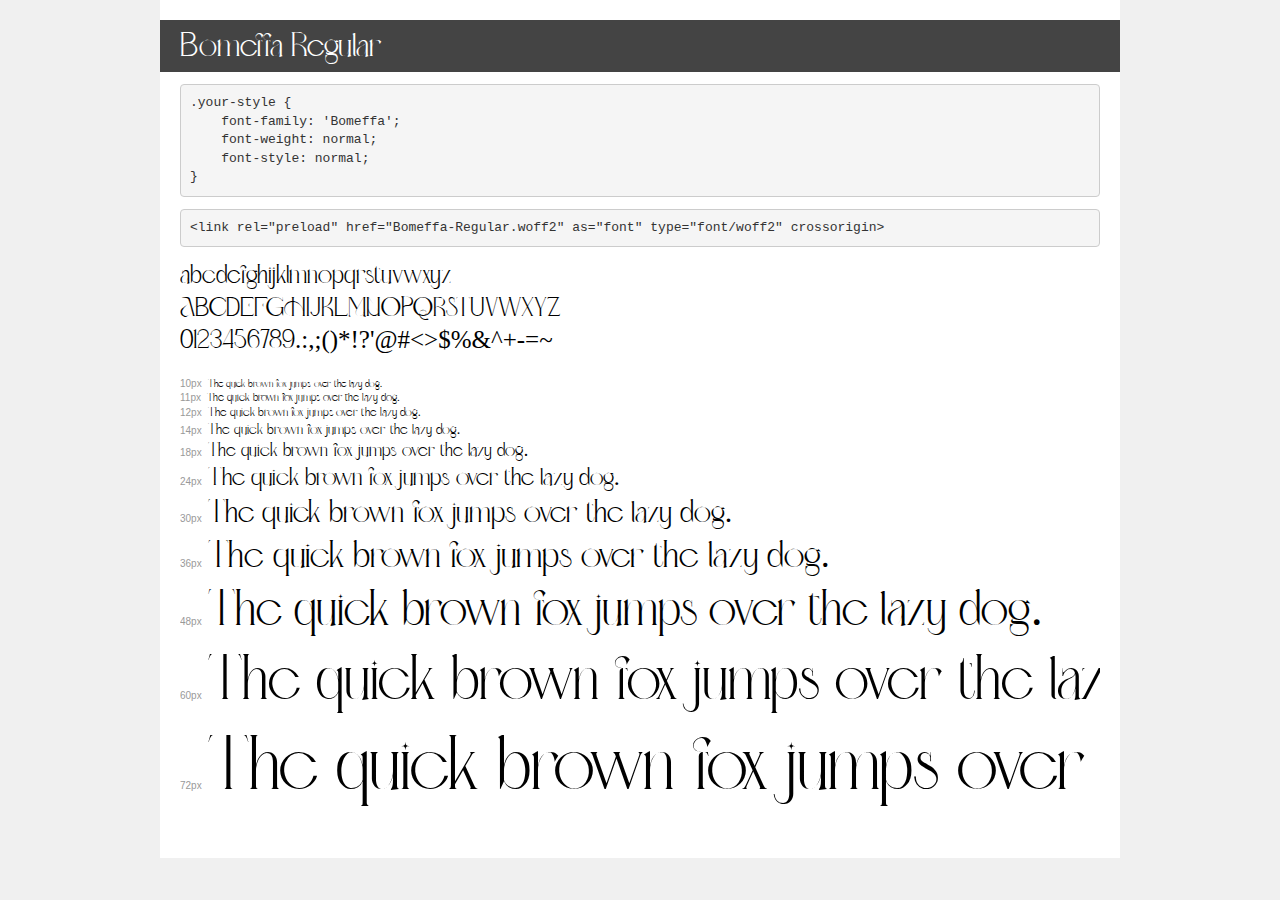
<file: fonts/demo.html>
<!DOCTYPE html>
<html lang="en">
<head>
    <meta charset="utf-8">
    <meta http-equiv="X-UA-Compatible" content="IE=edge">
    <meta name="viewport" content="width=device-width, initial-scale=1">
    <meta name="robots" content="noindex, noarchive">
    <meta name="format-detection" content="telephone=no">
    <title>Transfonter demo</title>
    <link href="stylesheet.css" rel="stylesheet">
    <style>
        /*
        http://meyerweb.com/eric/tools/css/reset/
        v2.0 | 20110126
        License: none (public domain)
        */
        html, body, div, span, applet, object, iframe,
        h1, h2, h3, h4, h5, h6, p, blockquote, pre,
        a, abbr, acronym, address, big, cite, code,
        del, dfn, em, img, ins, kbd, q, s, samp,
        small, strike, strong, sub, sup, tt, var,
        b, u, i, center,
        dl, dt, dd, ol, ul, li,
        fieldset, form, label, legend,
        table, caption, tbody, tfoot, thead, tr, th, td,
        article, aside, canvas, details, embed,
        figure, figcaption, footer, header, hgroup,
        menu, nav, output, ruby, section, summary,
        time, mark, audio, video {
            margin: 0;
            padding: 0;
            border: 0;
            font-size: 100%;
            font: inherit;
            vertical-align: baseline;
        }
        /* HTML5 display-role reset for older browsers */
        article, aside, details, figcaption, figure,
        footer, header, hgroup, menu, nav, section {
            display: block;
        }
        body {
            line-height: 1;
        }
        ol, ul {
            list-style: none;
        }
        blockquote, q {
            quotes: none;
        }
        blockquote:before, blockquote:after,
        q:before, q:after {
            content: '';
            content: none;
        }
        table {
            border-collapse: collapse;
            border-spacing: 0;
        }
        /* demo styles */
        body {
            background: #f0f0f0;
            color: #000;
        }
        .page {
            background: #fff;
            width: 920px;
            margin: 0 auto;
            padding: 20px 20px 0 20px;
            overflow: hidden;
        }
        .font-container {
            overflow-x: auto;
            overflow-y: hidden;
            margin-bottom: 40px;
            line-height: 1.3;
            white-space: nowrap;
            padding-bottom: 5px;
        }
        h1 {
            position: relative;
            background: #444;
            font-size: 32px;
            color: #fff;
            padding: 10px 20px;
            margin: 0 -20px 12px -20px;
        }
        .letters {
            font-size: 25px;
            margin-bottom: 20px;
        }
        .s10:before {
            content: '10px';
        }
        .s11:before {
            content: '11px';
        }
        .s12:before {
            content: '12px';
        }
        .s14:before {
            content: '14px';
        }
        .s18:before {
            content: '18px';
        }
        .s24:before {
            content: '24px';
        }
        .s30:before {
            content: '30px';
        }
        .s36:before {
            content: '36px';
        }
        .s48:before {
            content: '48px';
        }
        .s60:before {
            content: '60px';
        }
        .s72:before {
            content: '72px';
        }
        .s10:before, .s11:before, .s12:before, .s14:before,
        .s18:before, .s24:before, .s30:before, .s36:before,
        .s48:before, .s60:before, .s72:before {
            font-family: Arial, sans-serif;
            font-size: 10px;
            font-weight: normal;
            font-style: normal;
            color: #999;
            padding-right: 6px;
        }
        pre {
            display: block;
            padding: 9px;
            margin: 0 0 12px;
            font-family: Monaco, Menlo, Consolas, "Courier New", monospace;
            font-size: 13px;
            line-height: 1.428571429;
            color: #333;
            font-weight: normal;
            font-style: normal;
            background-color: #f5f5f5;
            border: 1px solid #ccc;
            overflow-x: auto;
            border-radius: 4px;
        }
        /* responsive */
        @media (max-width: 959px) {
            .page {
                width: auto;
                margin: 0;
            }
        }
    </style>
</head>
<body>
<div class="page">
    <div class="demo">
        <h1 style="font-family: 'Bomeffa'; font-weight: normal; font-style: normal;">Bomeffa Regular</h1>
        <pre title="Usage">.your-style {
    font-family: 'Bomeffa';
    font-weight: normal;
    font-style: normal;
}</pre>
        <pre title="Preload (optional)">
&lt;link rel=&quot;preload&quot; href=&quot;Bomeffa-Regular.woff2&quot; as=&quot;font&quot; type=&quot;font/woff2&quot; crossorigin&gt;</pre>
        <div class="font-container" style="font-family: 'Bomeffa'; font-weight: normal; font-style: normal;">
            <p class="letters">
                abcdefghijklmnopqrstuvwxyz<br>
ABCDEFGHIJKLMNOPQRSTUVWXYZ<br>
                0123456789.:,;()*!?'@#&lt;&gt;$%&^+-=~
            </p>
            <p class="s10" style="font-size: 10px;">The quick brown fox jumps over the lazy dog.</p>
            <p class="s11" style="font-size: 11px;">The quick brown fox jumps over the lazy dog.</p>
            <p class="s12" style="font-size: 12px;">The quick brown fox jumps over the lazy dog.</p>
            <p class="s14" style="font-size: 14px;">The quick brown fox jumps over the lazy dog.</p>
            <p class="s18" style="font-size: 18px;">The quick brown fox jumps over the lazy dog.</p>
            <p class="s24" style="font-size: 24px;">The quick brown fox jumps over the lazy dog.</p>
            <p class="s30" style="font-size: 30px;">The quick brown fox jumps over the lazy dog.</p>
            <p class="s36" style="font-size: 36px;">The quick brown fox jumps over the lazy dog.</p>
            <p class="s48" style="font-size: 48px;">The quick brown fox jumps over the lazy dog.</p>
            <p class="s60" style="font-size: 60px;">The quick brown fox jumps over the lazy dog.</p>
            <p class="s72" style="font-size: 72px;">The quick brown fox jumps over the lazy dog.</p>
        </div>
    </div>

</div>
</body>
</html>
</file>
<file: fonts/stylesheet.css>
@font-face {
    font-family: 'Bomeffa';
    src: url('Bomeffa-Regular.woff2') format('woff2'),
        url('Bomeffa-Regular.woff') format('woff');
    font-weight: normal;
    font-style: normal;
    font-display: swap;
}
</file>
